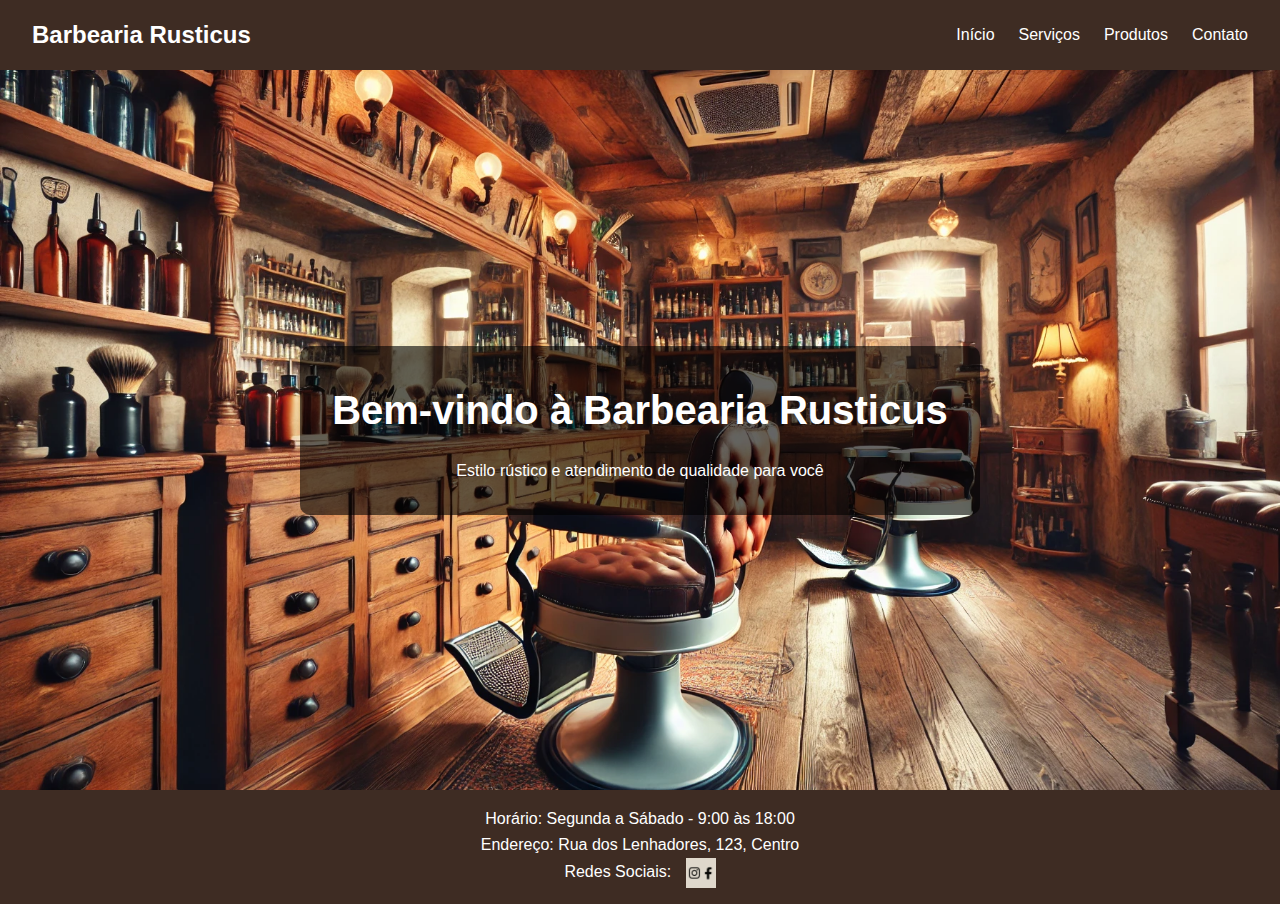
<file: index.html>
<!DOCTYPE html>
<html lang="pt-br">
<head>
    <meta charset="UTF-8">
    <meta name="viewport" content="width=device-width, initial-scale=1.0">
    <title>Barbearia Rusticus</title>
    <link rel="stylesheet" href="css/style.css">
</head>
<body>
    <!-- Menu de navegação -->
    <header>
        <nav class="navbar">
            <h1 class="logo">Barbearia Rusticus</h1>
            <ul class="nav-links">
                <li><a href="index.html">Início</a></li>
                <li><a href="servicos.html">Serviços</a></li>
                <li><a href="produtos.html">Produtos</a></li>
                <li><a href="contato.html">Contato</a></li>
            </ul>
        </nav>
    </header>

    <!-- Seção principal -->
    <section class="hero">
        <div class="hero-content">
            <h1>Bem-vindo à Barbearia Rusticus</h1>
            <p class="principal">Estilo rústico e atendimento de qualidade para você</p>
        </div>
    </section>

    <!-- Rodapé -->
    <footer>
        <p>Horário: Segunda a Sábado - 9:00 às 18:00</p>
        <p>Endereço: Rua dos Lenhadores, 123, Centro</p>
        <p>Redes Sociais:
            <a href="#"><img src="img/Insta-face.jpg" alt="Instagram e Facebook" class="social-icon"></a>
        </p>        
    </footer>
</body>
</html>
</file>
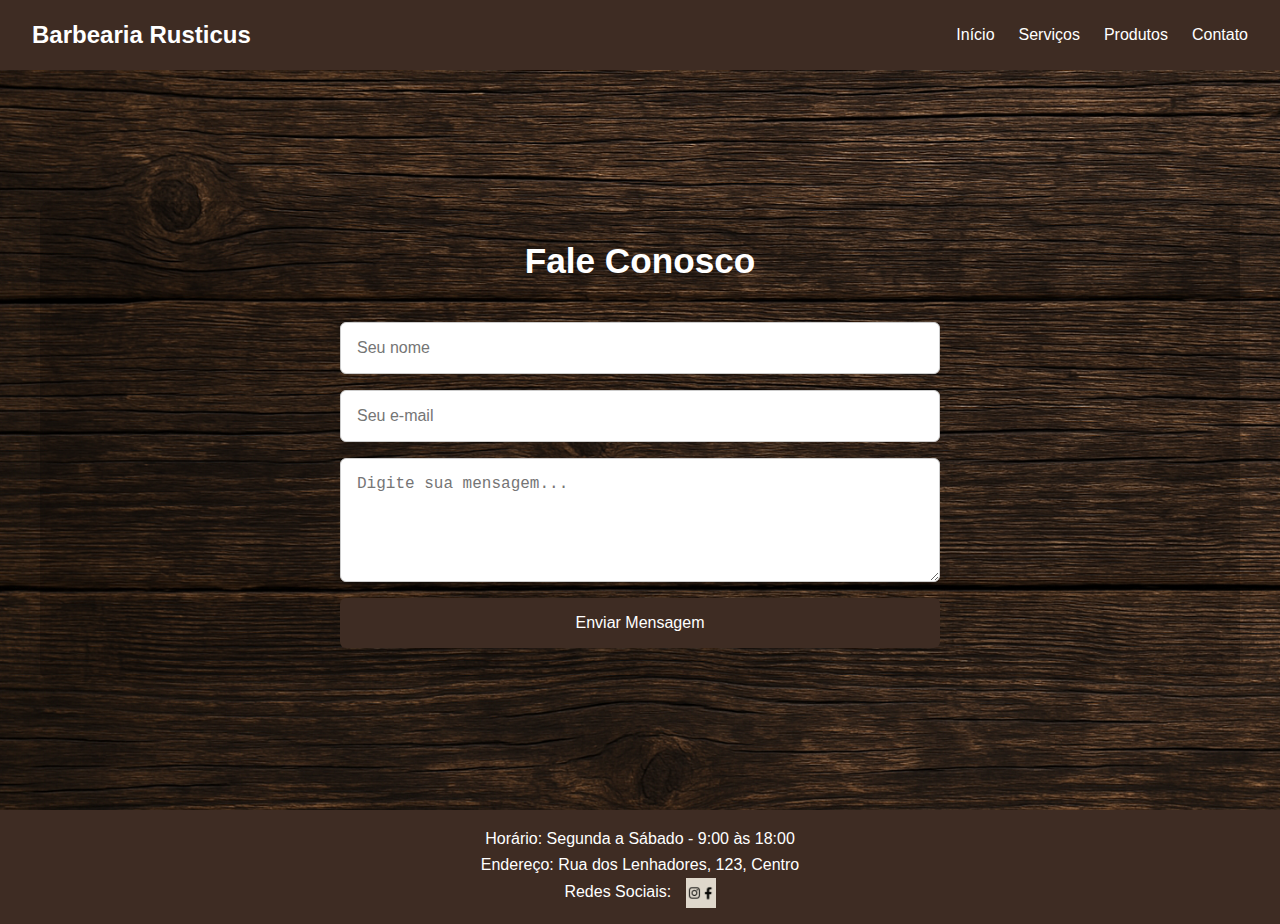
<file: contato.html>
<!DOCTYPE html>
<html lang="pt-br">
<head>
    <meta charset="UTF-8">
    <meta name="viewport" content="width=device-width, initial-scale=1.0">
    <title>Contato - Barbearia Rusticus</title>
    <link rel="stylesheet" href="css/style.css">
</head>

<body class="page-background">
    
    <header>
        <nav class="navbar">
            <h1 class="logo">Barbearia Rusticus</h1>
            <ul class="nav-links">
                <li><a href="index.html">Início</a></li>
                <li><a href="servicos.html">Serviços</a></li>
                <li><a href="produtos.html">Produtos</a></li>
                <li><a href="contato.html">Contato</a></li>
            </ul>
        </nav>
    </header>

    <main>
        <section class="contact">
            <div class="container">
                <h2>Fale Conosco</h2>
                <form action="#" method="post" class="contact-form">
                    <input type="text" name="nome" placeholder="Seu nome" required>
                    <input type="email" name="email" placeholder="Seu e-mail" required>
                    <textarea name="mensagem" rows="5" placeholder="Digite sua mensagem..." required></textarea>
                    <button type="submit">Enviar Mensagem</button>
                </form>
            </div>
        </section>
    </main>
    
    <footer>
        <p>Horário: Segunda a Sábado - 9:00 às 18:00</p>
        <p>Endereço: Rua dos Lenhadores, 123, Centro</p>
        <p>Redes Sociais:
            <a href="#"><img src="img/Insta-face.jpg" alt="Instagram e Facebook" class="social-icon"></a>
        </p>        
    </footer>
</body>
</html>
</file>
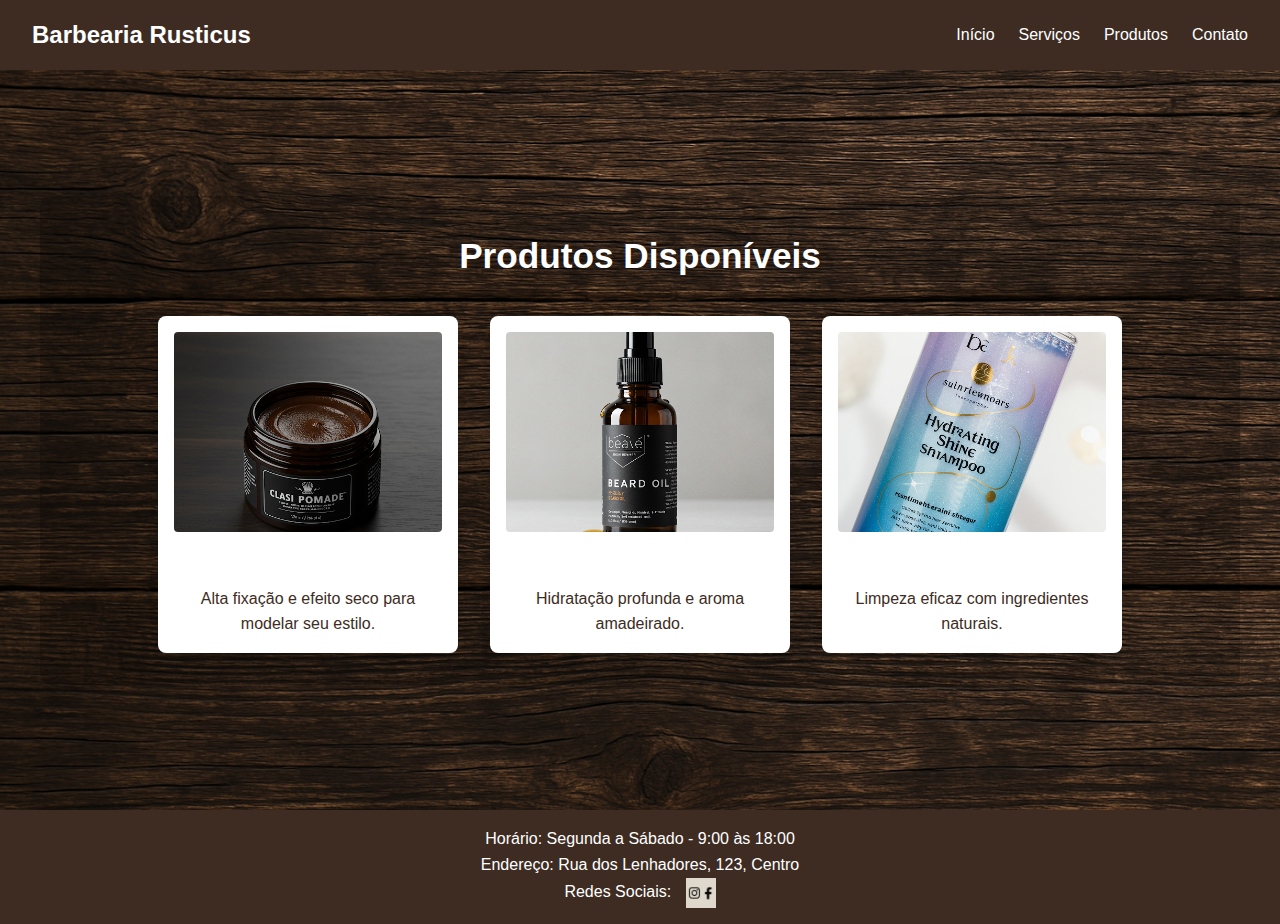
<file: produtos.html>
<!DOCTYPE html>
<html lang="pt-br">

<head>
    <meta charset="UTF-8">
    <meta name="viewport" content="width=device-width, initial-scale=1.0">
    <title>Produtos - Barbearia Rusticus</title>
    <link rel="stylesheet" href="css/style.css">
</head>

<body class="page-background">
    
    <header>
        <nav class="navbar">
            <h1 class="logo">Barbearia Rusticus</h1>
            <ul class="nav-links">
                <li><a href="index.html">Início</a></li>
                <li><a href="servicos.html">Serviços</a></li>
                <li><a href="produtos.html">Produtos</a></li>
                <li><a href="contato.html">Contato</a></li>
            </ul>
        </nav>
    </header>

    <main>
        <section class="products">
            <div class="container">
                <h2>Produtos Disponíveis</h2>
                <div class="cards">
                    <div class="card">
                        <img src="img/Pomada.png" alt="Pomada">
                        <h3>Pomada de Cabelo</h3>
                        <p>Alta fixação e efeito seco para modelar seu estilo.</p>
                    </div>
                    <div class="card">
                        <img src="img/Óleo para Barba.png" alt="Óleo para barba">
                        <h3>Óleo para Barba</h3>
                        <p>Hidratação profunda e aroma amadeirado.</p>
                    </div>
                    <div class="card">
                        <img src="img/Shampoo.png" alt="Shampoo Capilar">
                        <h3>Shampoo Capilar</h3>
                        <p>Limpeza eficaz com ingredientes naturais.</p>
                    </div>
                </div>
            </div>
        </section>
    </main>

    <footer>
        <p>Horário: Segunda a Sábado - 9:00 às 18:00</p>
        <p>Endereço: Rua dos Lenhadores, 123, Centro</p>
        <p>Redes Sociais:
            <a href="#"><img src="img/Insta-face.jpg" alt="Instagram e Facebook" class="social-icon"></a>
        </p>        
    </footer>
</body>

</html>
</file>
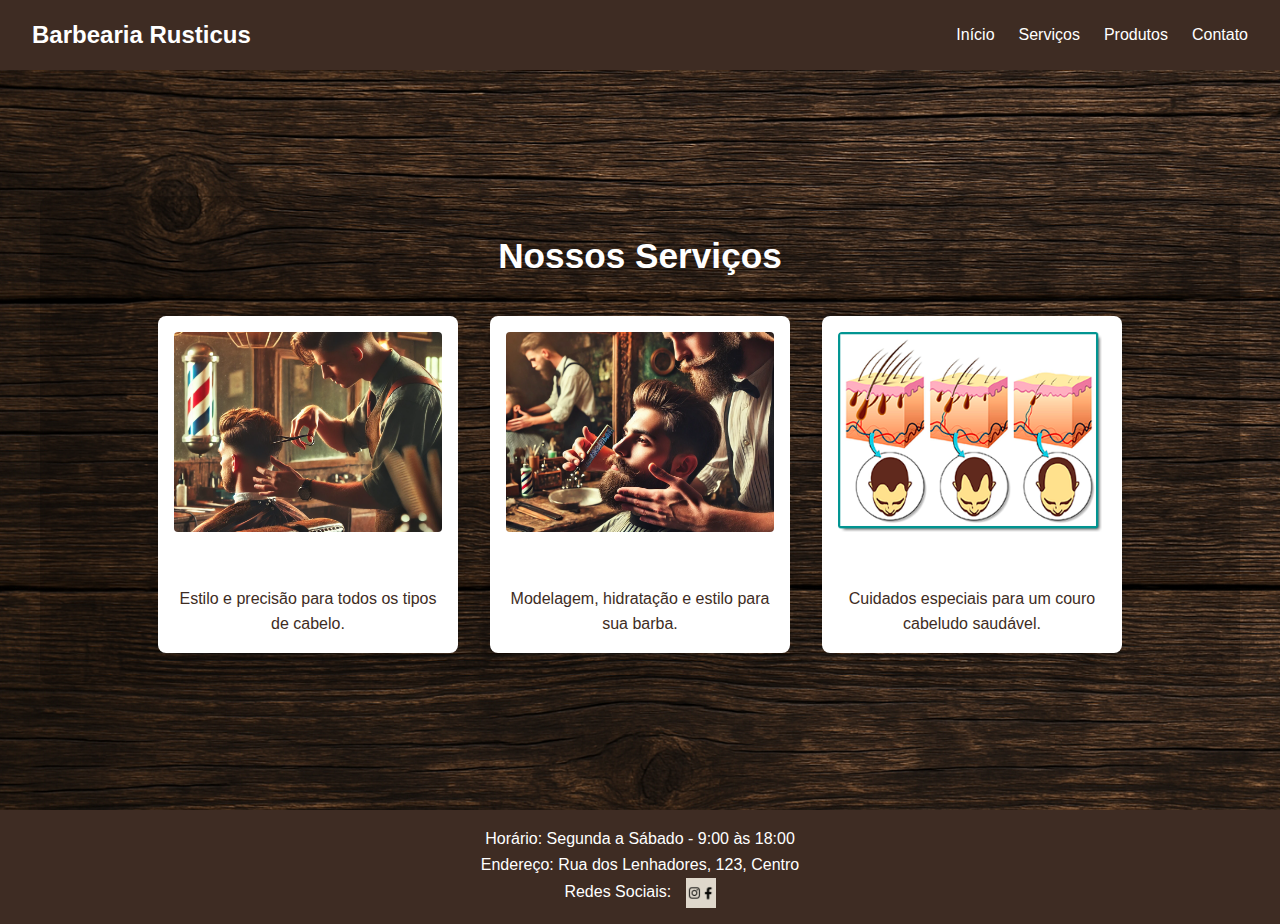
<file: servicos.html>
<!DOCTYPE html>
<html lang="pt-br">
<head>
    <meta charset="UTF-8">
    <meta name="viewport" content="width=device-width, initial-scale=1.0">
    <title>Serviços - Barbearia Rusticus</title>
    <link rel="stylesheet" href="css/style.css">
</head>

<body class="page-background">
    
    <header>
        <nav class="navbar">
            <h1 class="logo">Barbearia Rusticus</h1>
            <ul class="nav-links">
                <li><a href="index.html">Início</a></li>
                <li><a href="servicos.html">Serviços</a></li>
                <li><a href="produtos.html">Produtos</a></li>
                <li><a href="contato.html">Contato</a></li>
            </ul>
        </nav>
    </header>

    <main>
        <section class="services">
            <div class="container">
                <h2>Nossos Serviços</h2>
                <div class="cards">
                    <div class="card">
                        <img src="img/Cabelo.webp" alt="Corte de cabelo">
                        <h3>Corte de Cabelo</h3>
                        <p>Estilo e precisão para todos os tipos de cabelo.</p>
                    </div>
                    <div class="card">
                        <img src="img/Barba.webp" alt="Barba e bigode">
                        <h3>Barba e Bigode</h3>
                        <p>Modelagem, hidratação e estilo para sua barba.</p>
                    </div>
                    <div class="card">
                        <img src="img/Tratamento.png" alt="Tratamento Capilar">
                        <h3>Tratamento Capilar</h3>
                        <p>Cuidados especiais para um couro cabeludo saudável.</p>
                    </div>
                </div>
            </div>
        </section>
    </main>

    <footer>
        <p>Horário: Segunda a Sábado - 9:00 às 18:00</p>
        <p>Endereço: Rua dos Lenhadores, 123, Centro</p>
        <p>Redes Sociais:
            <a href="#"><img src="img/Insta-face.jpg" alt="Instagram e Facebook" class="social-icon"></a>
        </p>        
    </footer>
</body>
</html>
</file>
<file: css/style.css>
/* -----------------------------
   RESET BÁSICO
   Remove margens e paddings padrão
   ----------------------------- */
   * {
    margin: 0;
    padding: 0;
    box-sizing: border-box;
}

/* -----------------------------
   CONFIGURAÇÃO GERAL DO BODY
   ----------------------------- */
body {
    font-family: Arial, Helvetica, sans-serif;
    line-height: 1.6;
    background-color: #f4f1ec;
    color: #333;
    min-height: 100vh;
    display: flex;
    flex-direction: column;
}

/* -----------------------------
   NAVEGAÇÃO (NAVBAR)
   ----------------------------- */
.navbar {
    background-color: #3e2c23;
    color: #fff;
    display: flex;
    justify-content: space-between;
    align-items: center;
    padding: 1rem 2rem;
}

.navbar .logo {
    font-size: 1.5rem;
}

.nav-links {
    list-style: none;
    display: flex;
    gap: 1.5rem;
}

.nav-links a {
    color: #fff;
    text-decoration: none;
    transition: color 0.3s ease;
}

.nav-links a:hover {
    color: #c7a17a;
}

/* -----------------------------
   HERO SECTION (PÁGINA INDEX)
   ----------------------------- */
.hero {
    background: url('../img/Barbearia.webp') center/cover no-repeat;
    height: 80vh;
    display: flex;
    align-items: center;
    justify-content: center;
    text-align: center;
}

.hero-content {
    background-color: rgba(0, 0, 0, 0.6);
    padding: 2rem;
    color: #fff;
    border-radius: 10px;
}

.hero-content h1,
.hero-content h2 {
    font-size: 2.5rem;
    margin-bottom: 1rem;
}

/* -----------------------------
   CONTAINER PADRÃO
   ----------------------------- */
.container {
    max-width: 1200px;
    margin: 0 auto;
    padding: 2rem;
    flex: 1;
}

/* -----------------------------
   TÍTULOS
   ----------------------------- */
h2 {
    text-align: center;
    font-size: 2.2rem;
    margin-bottom: 2rem;
    color: white;
}

.principal {
    color: white;
}

p {
    color: #3e2c23;
}

/* -----------------------------
   CARDS DE SERVIÇOS E PRODUTOS
   ----------------------------- */
.cards {
    display: flex;
    flex-wrap: wrap;
    gap: 2rem;
    justify-content: center;
}

.card {
    background-color: #fff;
    border-radius: 8px;
    padding: 1rem;
    box-shadow: 0 0 10px rgba(0,0,0,0.1);
    text-align: center;
    width: 300px;
    transition: transform 0.3s ease, box-shadow 0.3s ease;
}

.card:hover {
    transform: translateY(-5px);
    box-shadow: 0 0 15px rgba(0,0,0,0.2);
}

.card img {
    width: 100%;
    height: 200px;
    object-fit: cover;
    border-radius: 4px;
    margin-bottom: 1rem;
}

/* -----------------------------
   FORMULÁRIO DE CONTATO
   ----------------------------- */
.contact-form {
    display: flex;
    flex-direction: column;
    max-width: 600px;
    margin: 0 auto;
    gap: 1rem;
}

.contact-form input,
.contact-form textarea {
    padding: 1rem;
    border: 1px solid #ccc;
    border-radius: 6px;
    font-size: 1rem;
}

.contact-form button {
    background-color: #3e2c23;
    color: #fff;
    padding: 1rem;
    border: none;
    border-radius: 6px;
    cursor: pointer;
    font-size: 1rem;
    transition: background-color 0.3s ease;
}

.contact-form button:hover {
    background-color: #c7a17a;
}

/* -----------------------------
   FOOTER (RODAPÉ)
   ----------------------------- */
footer {
    background-color: #3e2c23;
    color: black;
    text-align: center;
    padding: 1rem;
    position: relative;
    margin-top: auto;
}

footer a {
    text-decoration: none;
    color: white;
}

footer p {
    color: white;
}
.social-icon {
    width: 30px;
    height: auto;
    margin-left: 10px;
    vertical-align: middle;
    transition: transform 0.3s ease;
}

.social-icon:hover {
    transform: scale(1.1);
}


/* -----------------------------
   RESPONSIVIDADE
   ----------------------------- */
@media (max-width: 768px) {
    .cards {
        flex-direction: column;
        align-items: center;
    }

    .navbar {
        flex-direction: column;
        align-items: flex-start;
    }

    .nav-links {
        flex-direction: column;
        width: 100%;
        margin-top: 1rem;
    }

    .nav-links li {
        margin-bottom: 0.5rem;
    }
}

/* -----------------------------
   BACKGROUND DE MADEIRA ESCURA
   ----------------------------- */
.page-background {
    background: url('../img/textura-madeira.jpg') no-repeat center center fixed;
    background-size: cover;
    color: #fff;
}

/* Sobreposição leve para melhor leitura */
.page-background .container {
    background-color: rgba(0, 0, 0, 0.2);
    padding: 2rem;
    border-radius: 10px;
}

/* Centraliza o conteúdo verticalmente */
.page-background main {
    display: flex;
    align-items: center;
    justify-content: center;
    min-height: calc(100vh - 160px); /* altura total - header - footer */
    padding: 40px 20px;
}

/* Garante que a section não fique colada no topo */
.page-background section {
    width: 100%;
}

/* Espaço entre seções (se tiver mais de uma) */
.page-background section + section {
    margin-top: 2rem;
}
</file>
